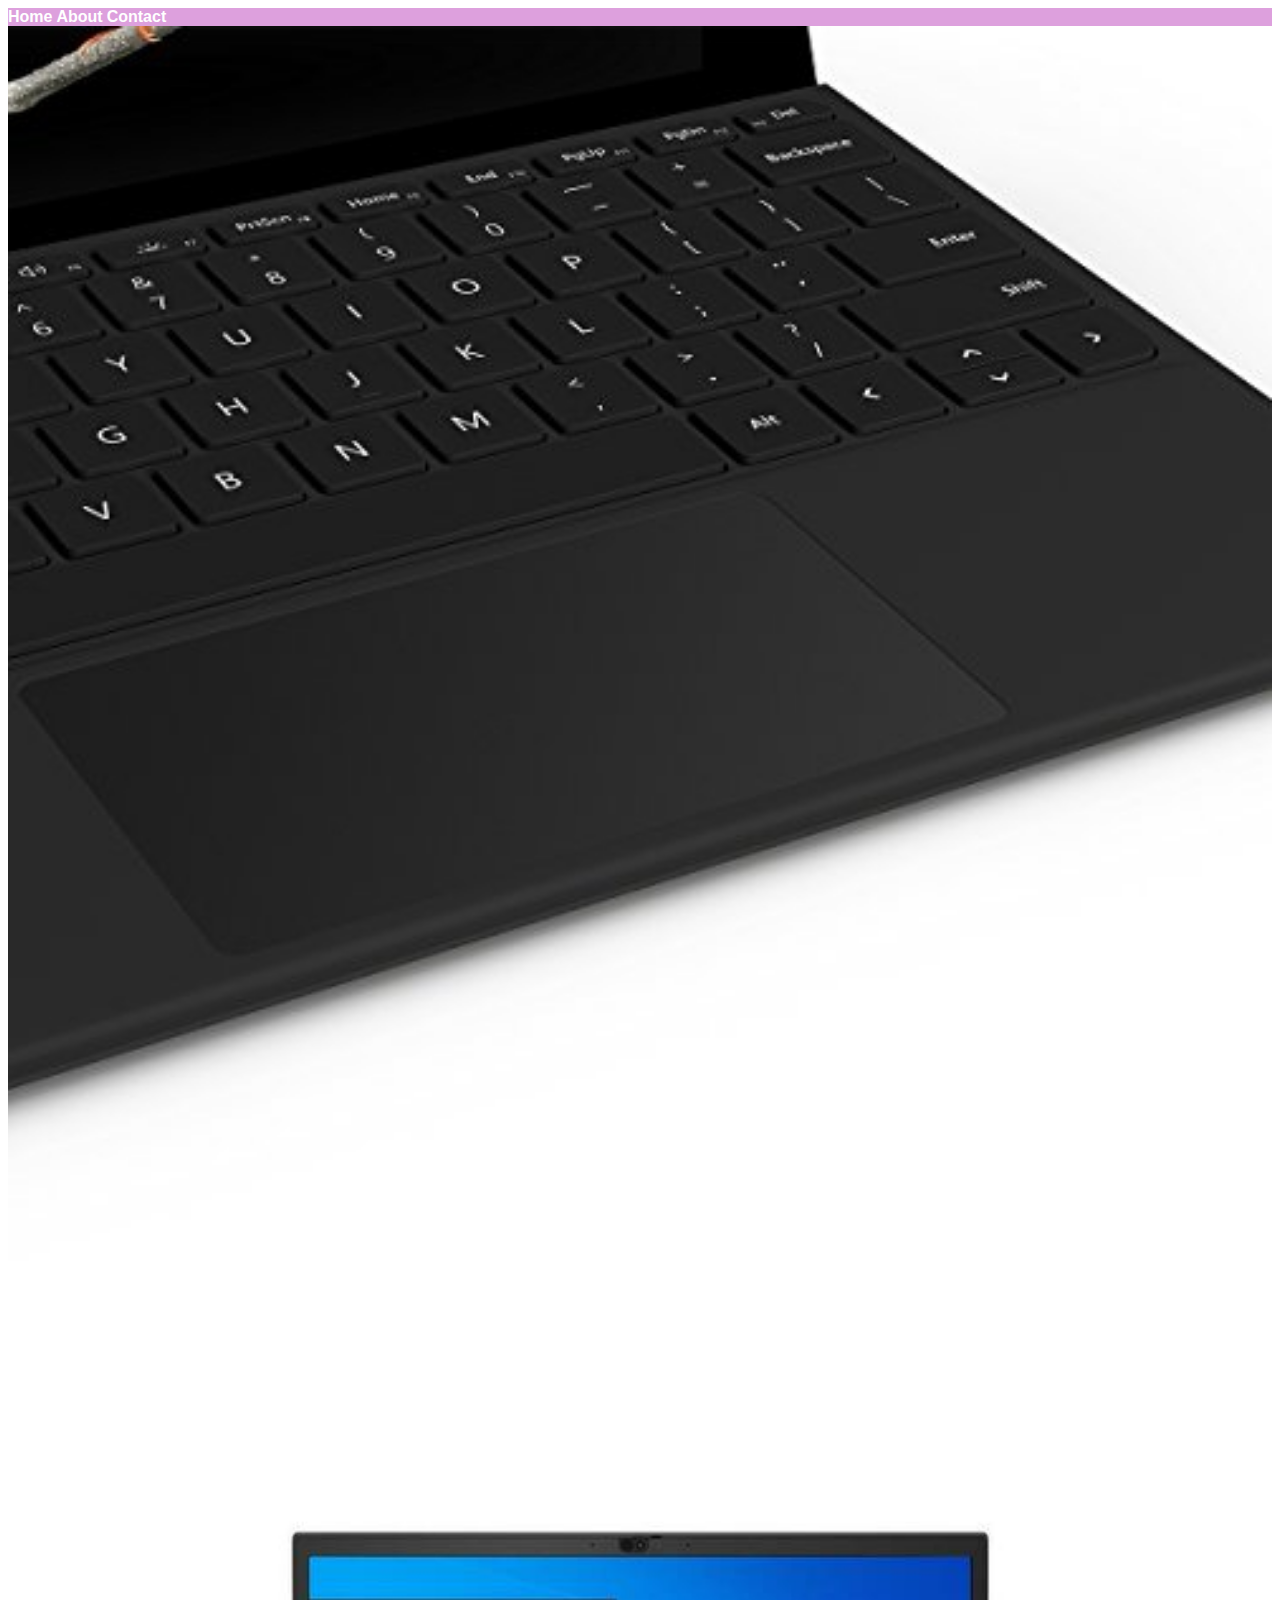
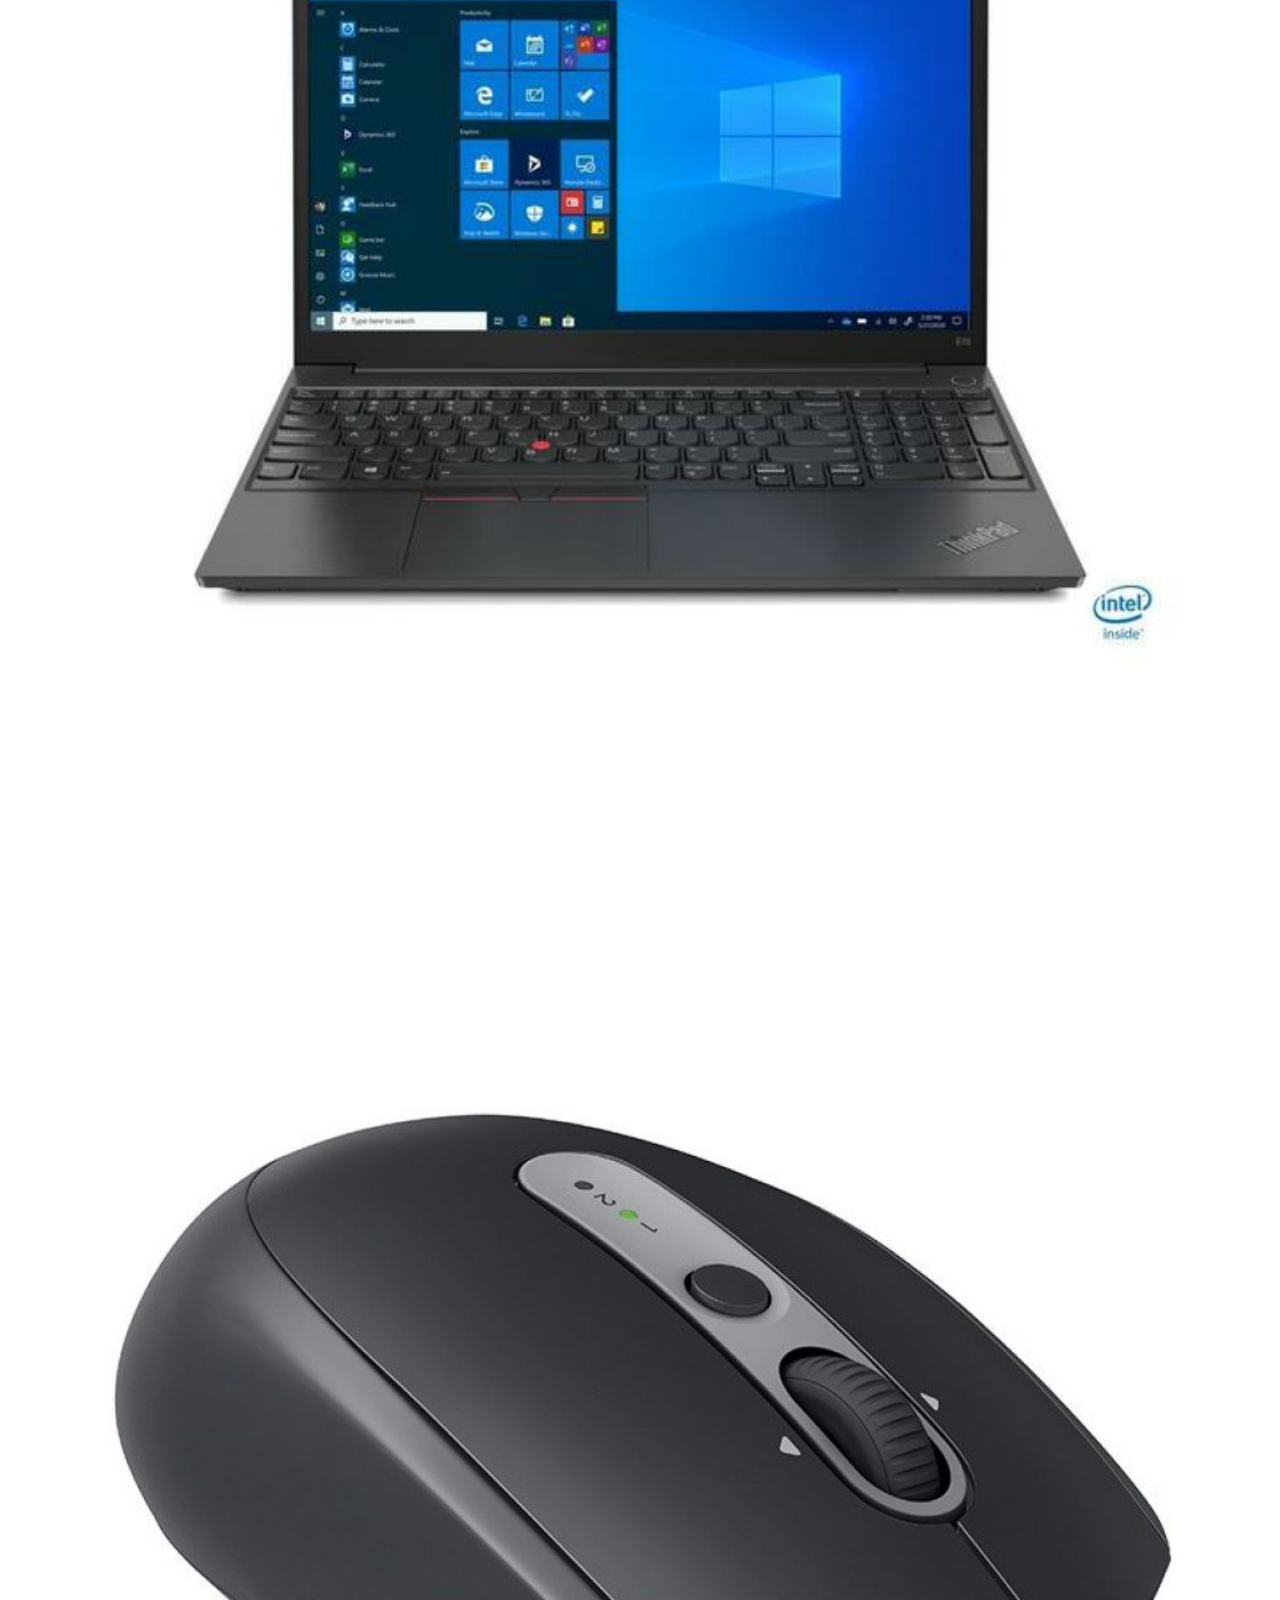
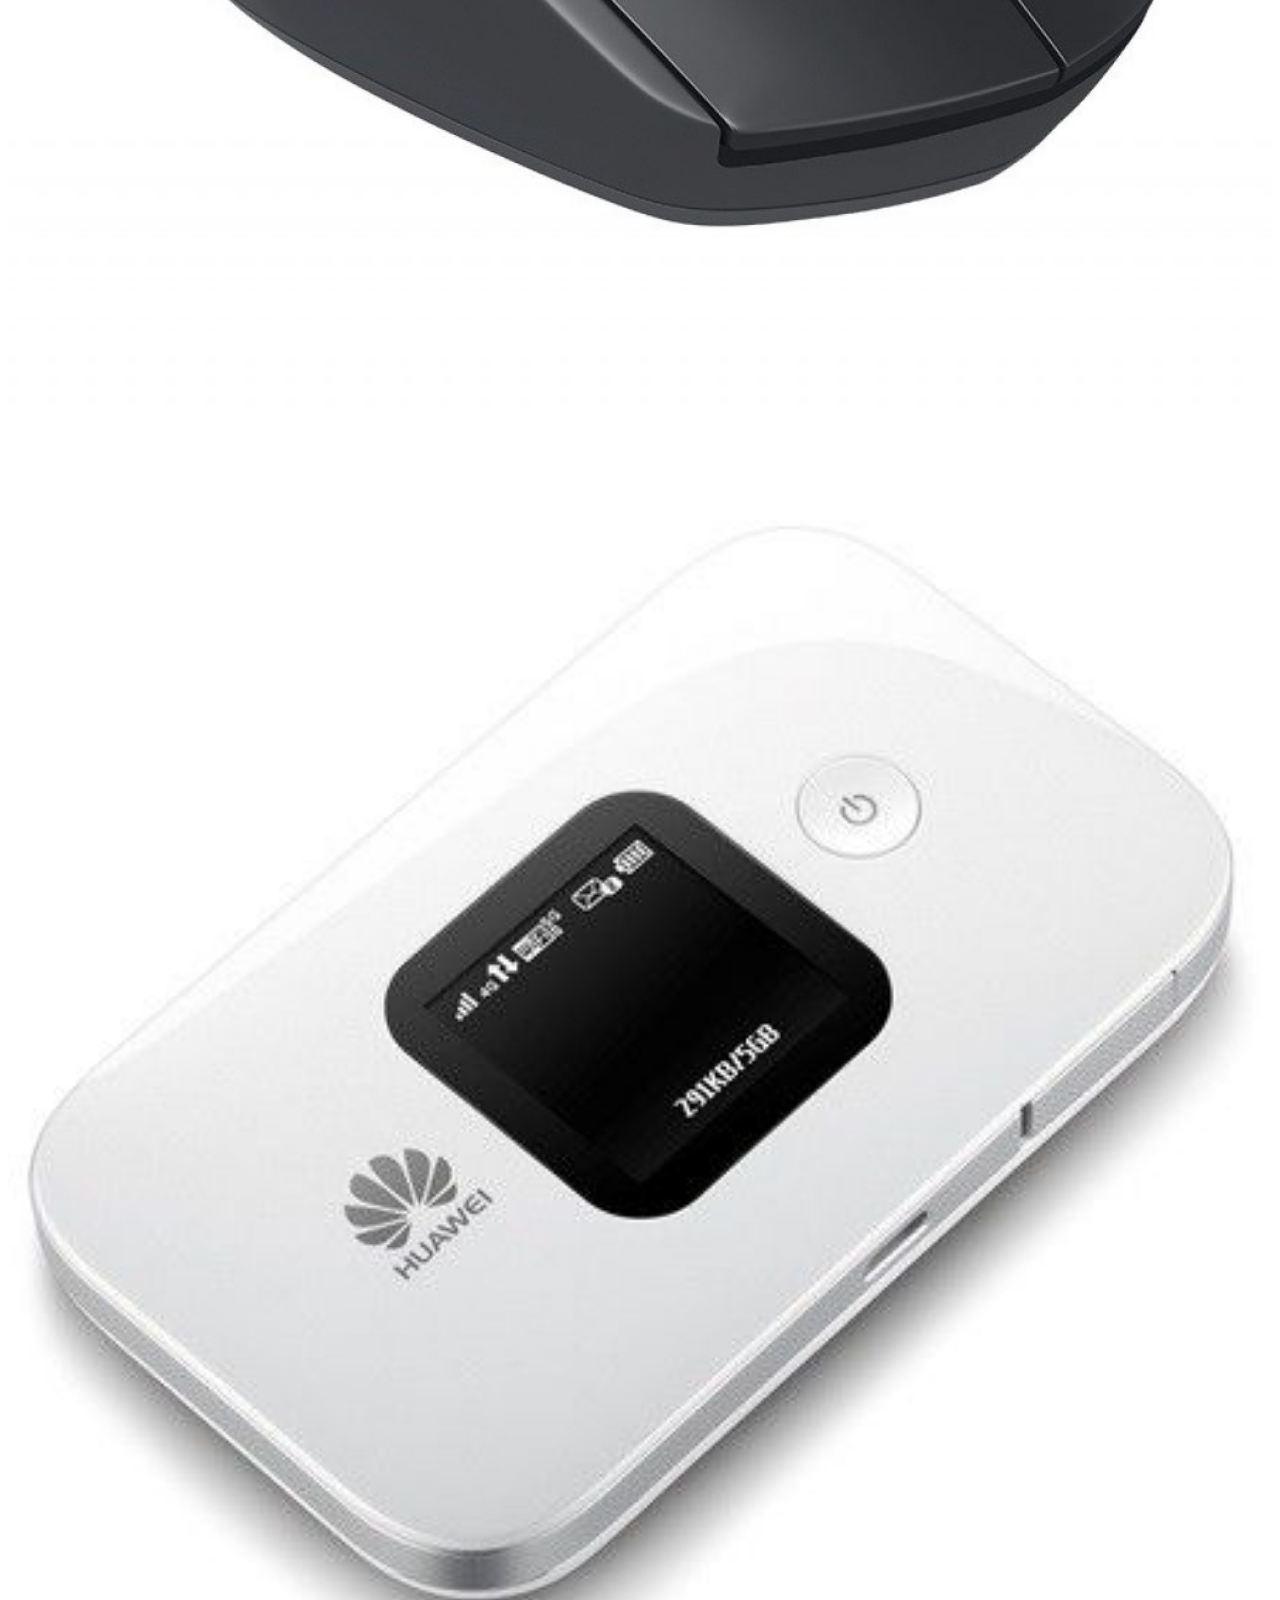
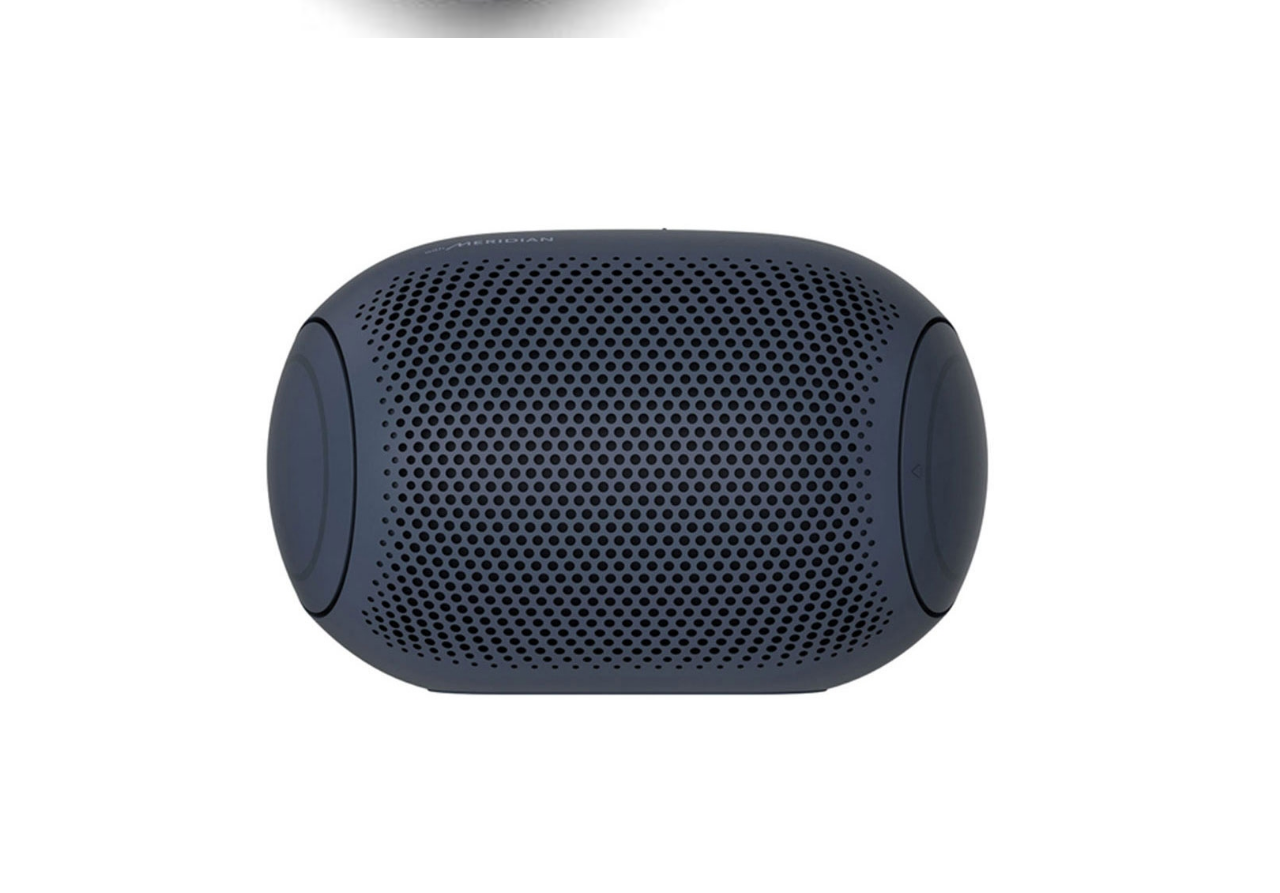
<file: index.html>
<!DOCTYPE html>
<html>
<head>
    <link rel="stylesheet" href="style.css">
    
</head>
<body>
    <div id= "menu" >
    <a href="index.html">Home</a>
    <a href="about.html">About</a>
    <a href="contact.html">Contact</a>
    </div>
    <div class= "gallery">
        <a href= "keyboard-01.html"><img src="Images/laptop%20keyboard/keyboard-01.jpg"/></a>
        <a href= "laptop-01.html"><img src="Images/laptops/laptop-01.png"/></a>
        <a href= "mouse-01.html"><img src="Images/mouse/mouse-01.jpg"/></a>
        <a href= "router-01.html"><img src="Images/router/router-01.jpg"/></a>
        <a href= "speaker-01.html"><img src="Images/speakers/speaker-01.jpg"/></a>
    </div>       
</body>
</html>
</file>
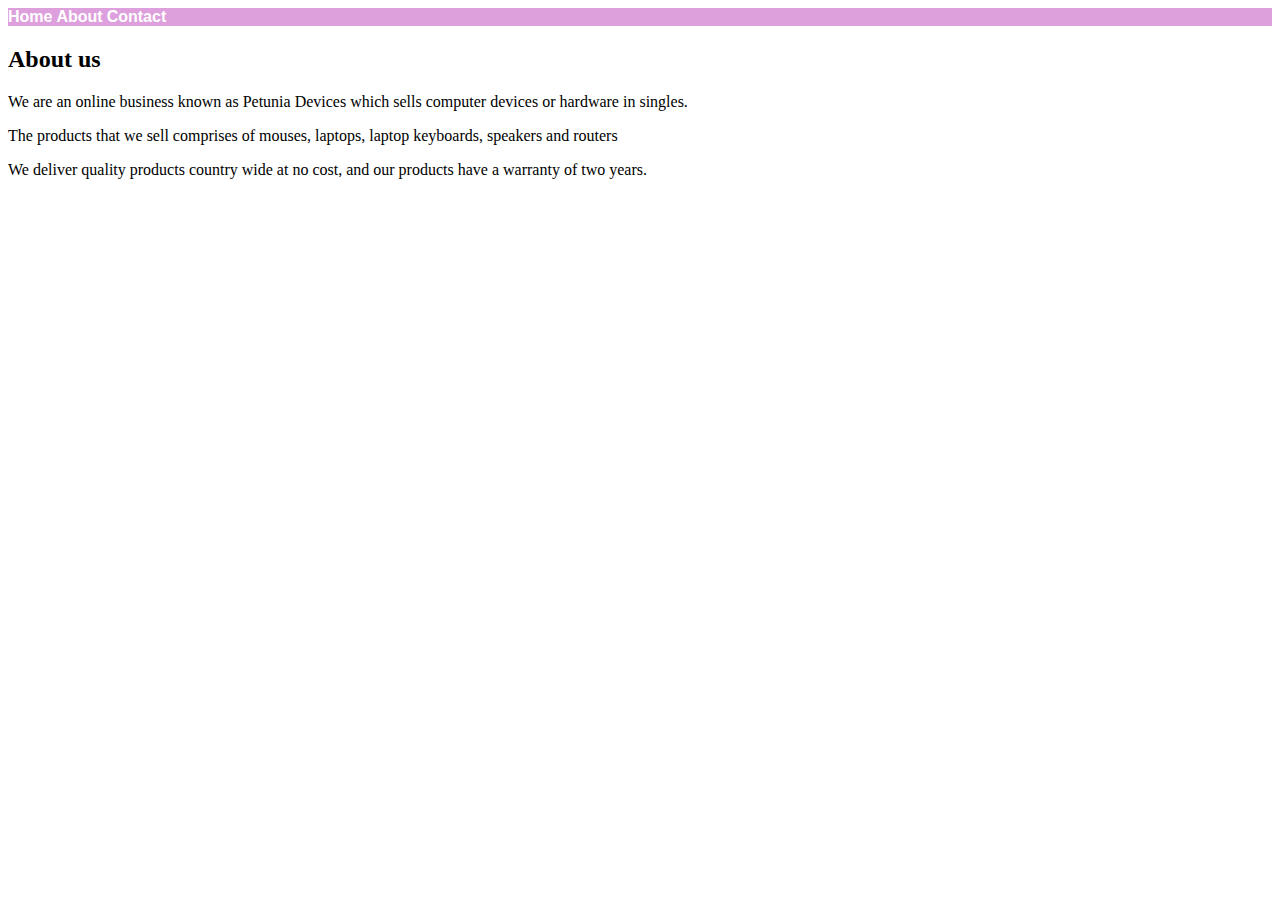
<file: about.html>
<!DOCTYPE html>
<html>
<head>
    <link rel="stylesheet" href="style.css">
    
</head>
<body>
   <div id= "menu" >
    <a href="index.html">Home</a>
    <a href="about.html">About</a>
    <a href="contact.html">Contact</a>
    </div>
   <h2>About us</h2> 
   <p>We are an online business known as Petunia Devices which sells computer devices or hardware in singles.</p>
   <p>The products that we sell comprises of mouses, laptops, laptop keyboards, speakers and routers</p>
   <p>We deliver quality products country wide at no cost, and our products have a warranty of two years.</p>
 </body>
</html>
</file>
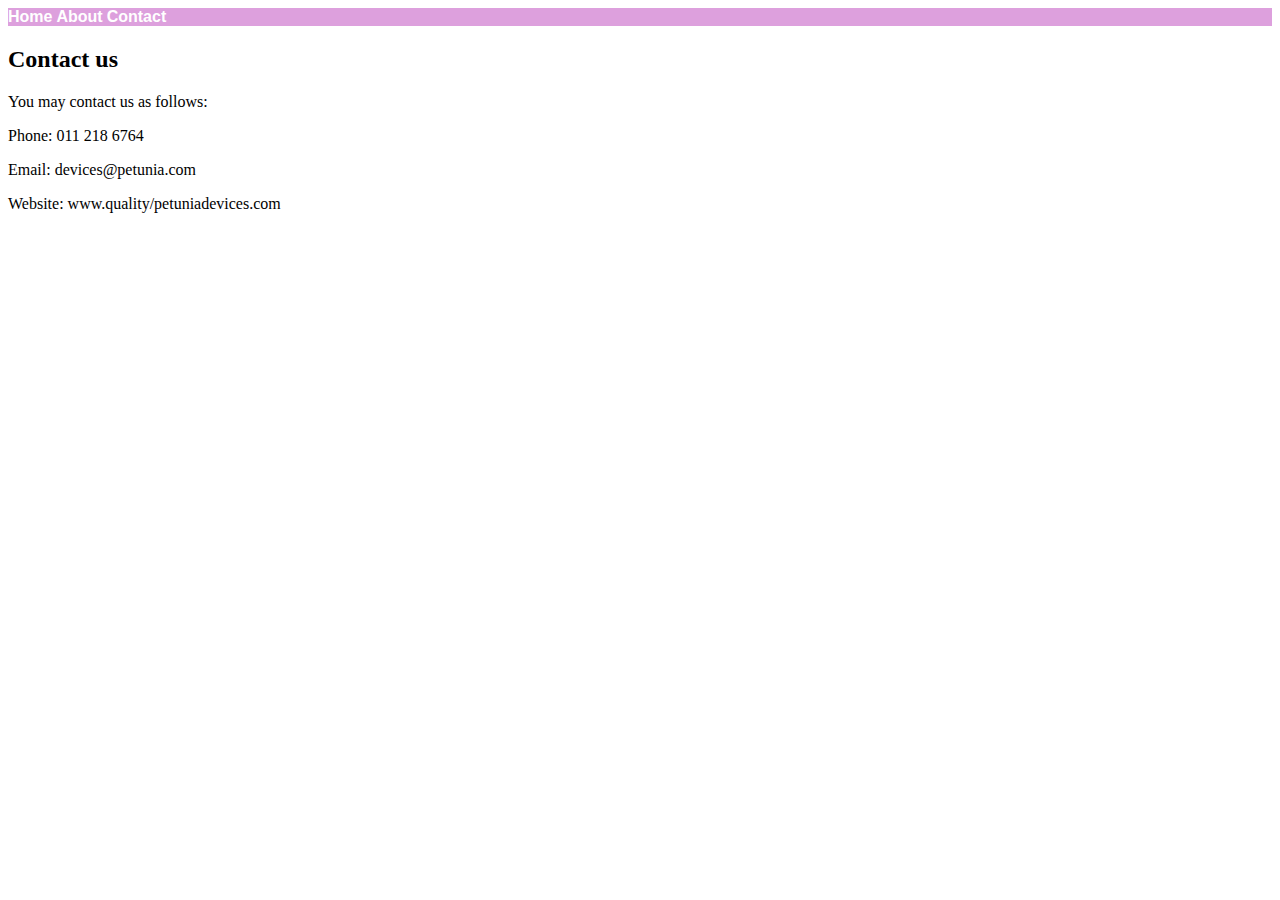
<file: contact.html>
<!DOCTYPE html>
<html>
<head>
    <link rel="stylesheet" href="style.css">
    
</head>
<body>
   <div id= "menu" >
    <a href="index.html">Home</a>
    <a href="about.html">About</a>
    <a href="contact.html">Contact</a>
    </div>
   <h2>Contact us</h2> 
   <p>You may contact us as follows:</p>
   <p>Phone: 011 218 6764</p>
   <p>Email: devices@petunia.com</p>
   <p>Website: www.quality/petuniadevices.com</p>
 </body>
</html>
</file>
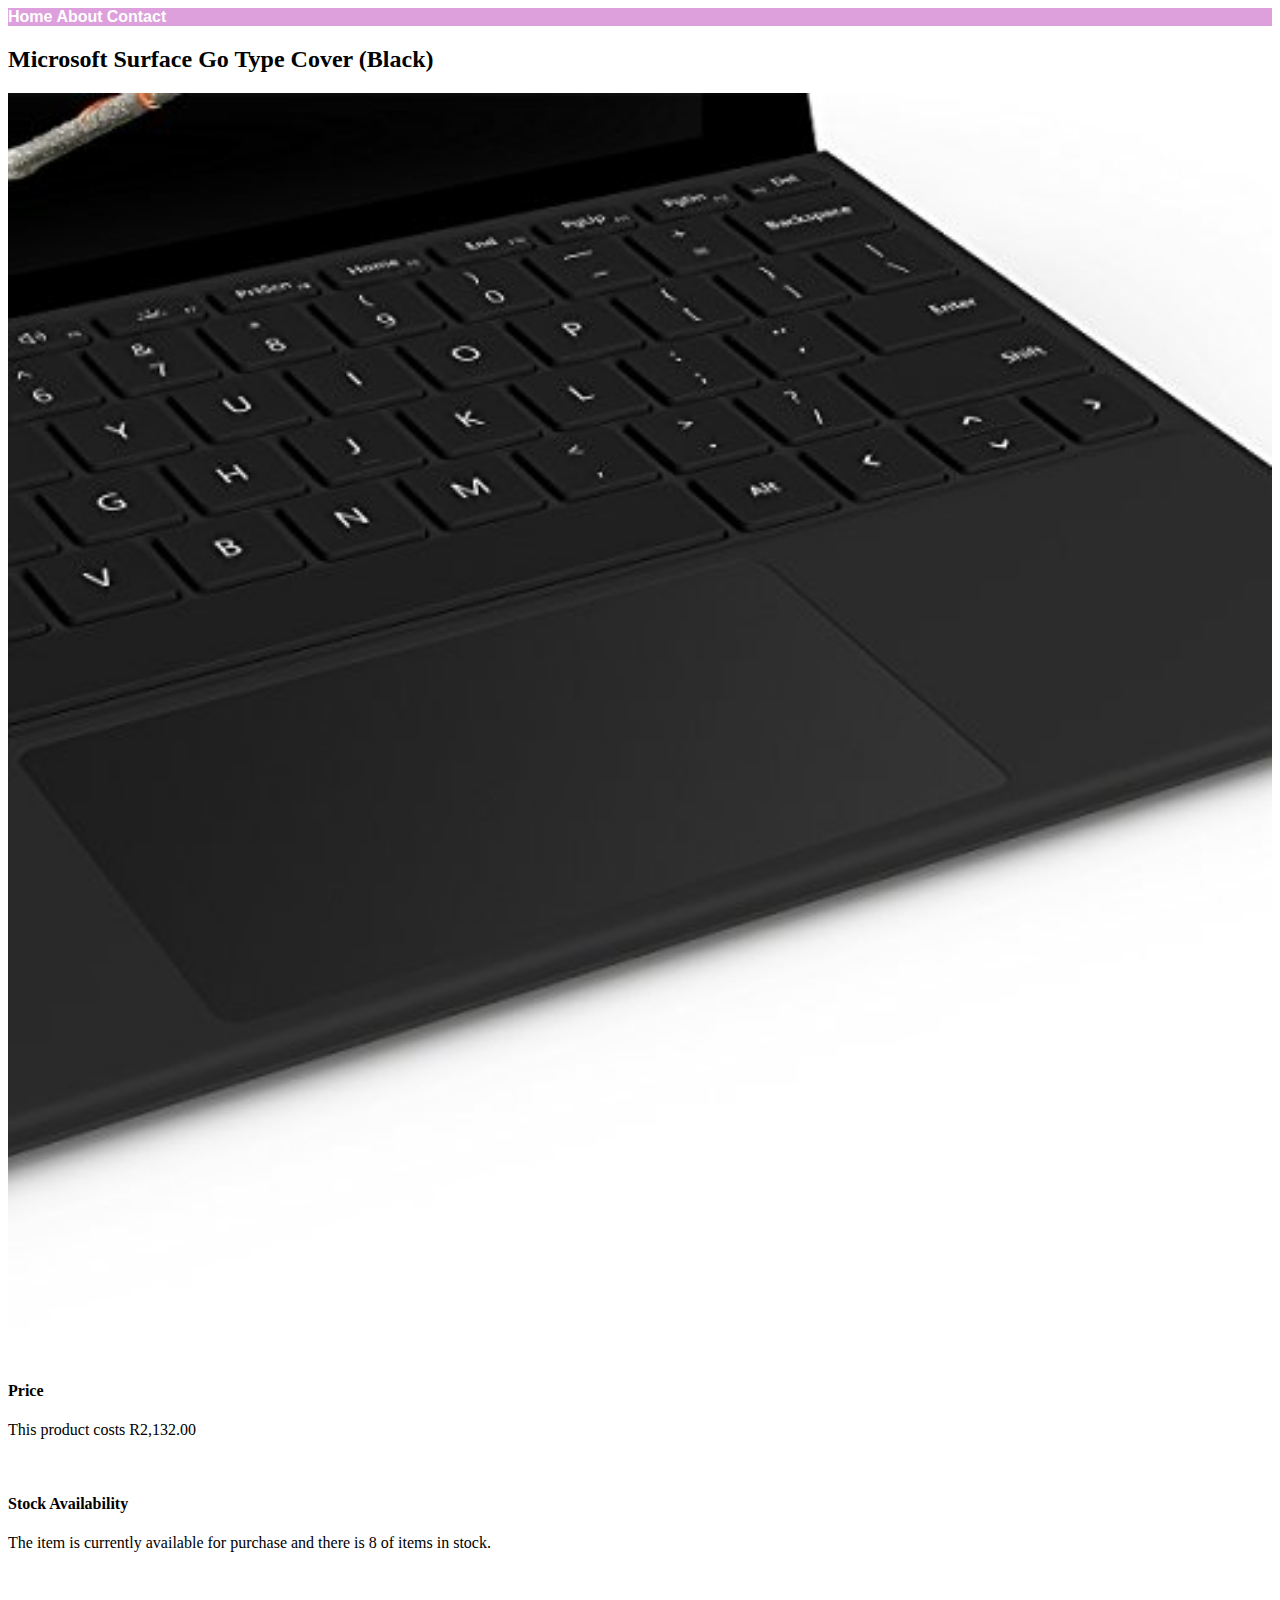
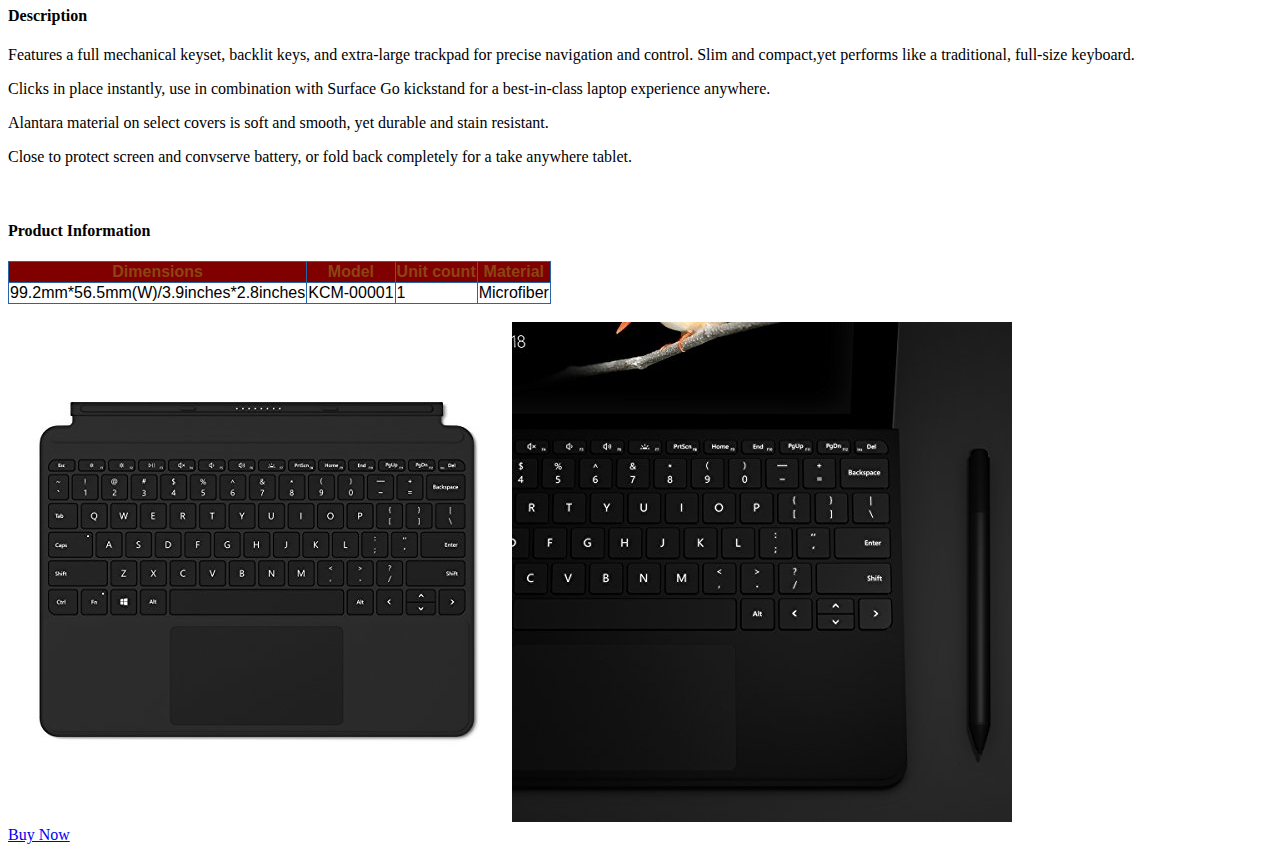
<file: keyboard-01.html>
<!DOCTYPE html>
<html>
<head>
    <link rel="stylesheet" href="style.css">
    
</head>
<body>
    <div id= "menu" >
        
        
    <a href="index.html">Home</a>
    <a href="about.html">About</a>
    <a href="contact.html">Contact</a>
    </div>
    <h2> Microsoft Surface Go Type Cover (Black) </h2>
    <div class= "gallery">
        <a href="keyboard-01.html"><img src="Images/laptop%20keyboard/keyboard-01.jpg"> </a>

    </div>   
    <h4>Price</h4>
    <p>This product costs R2,132.00</p>
    <br/>
    <h4>Stock Availability</h4>
    <p>The item is currently available for purchase and there is 8 of items in stock.</p>
    <br/>
    <h4>Description</h4>
    <p>Features a full mechanical keyset, backlit keys, and extra-large trackpad for precise navigation and control. Slim and compact,yet performs like a traditional, full-size keyboard.</p>
    <p>Clicks in place instantly, use in combination with Surface Go kickstand for a best-in-class laptop experience anywhere.</p>
    <p>Alantara material on select covers is soft and smooth, yet durable and stain resistant.</p>
    <p>Close to protect screen and convserve battery, or fold back completely for a take anywhere tablet.</p>
    <br/>
    <h4>Product Information</h4>
    <table border="1">
    <tr>
      <th>Dimensions</th>
      <th>Model</th>  
      <th>Unit count</th>
      <th>Material</th>
    </tr>
    <tr>
      <td>99.2mm*56.5mm(W)/3.9inches*2.8inches</td>
      <td>KCM-00001</td>
      <td>1</td>
      <td>Microfiber</td>      
    </tr>
    </table>
    <br/>
    <div id="bottom page">
    <a href="keyboard-01.html"><img src="Images/laptop%20keyboard/keyboard-03.jpg"></a>
    <a href="keyboard-01.html"><img src="Images/laptop%20keyboard/keyboard-02.jpg"></a>
    <br/>
    <a href="keyboard-01.html">Buy Now</a>
    </div>
</body>
</html>
</file>
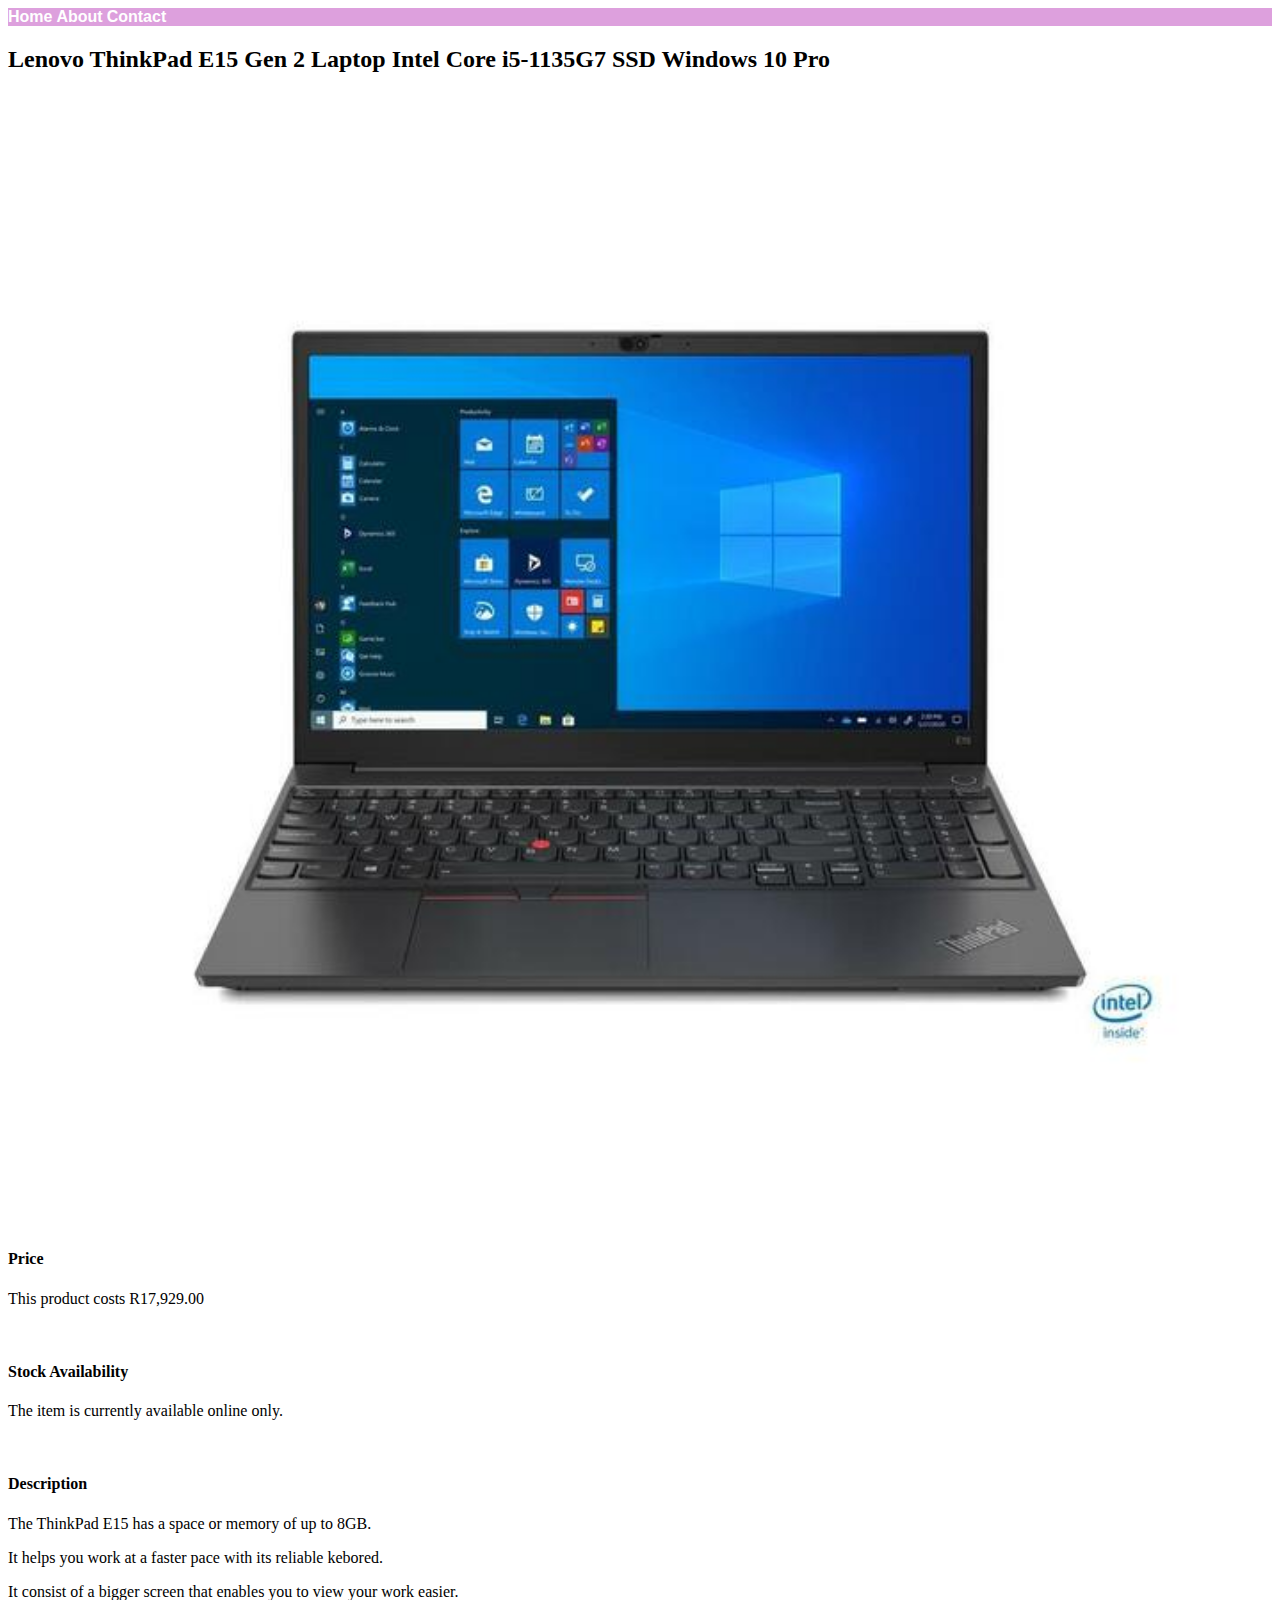
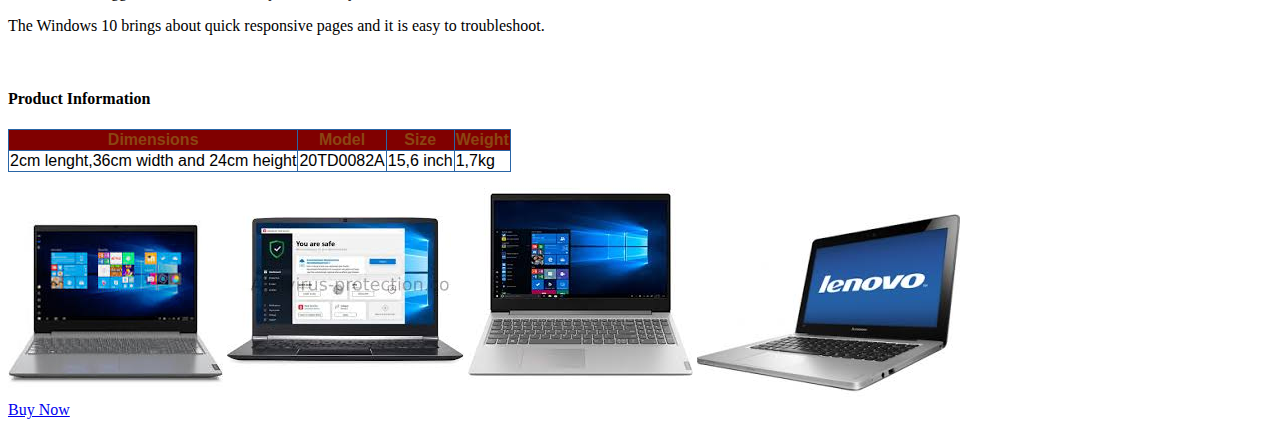
<file: laptop-01.html>
<!DOCTYPE html>
<html>
<head>
    <link rel="stylesheet" href="style.css">
    
</head>
<body>
    <div id= "menu" >
    <a href="index.html">Home</a>
    <a href="about.html">About</a>
    <a href="contact.html">Contact</a>
    </div>
    <h2> Lenovo ThinkPad E15 Gen 2 Laptop Intel Core i5-1135G7 SSD Windows 10 Pro</h2>
    <div class= "gallery">
        <a href="laptop-01.html"><img src="Images/laptops/laptop-01.png"> </a>
        
    </div>   
    <h4>Price</h4>
    <p>This product costs R17,929.00</p>
    <br/>
    <h4>Stock Availability</h4>
    <p>The item is currently available online only.</p>
    <br/>
    <h4>Description</h4>
    <p> The ThinkPad E15 has a space or memory of up to 8GB.</p>
    <p> It helps you work at a faster pace with its reliable kebored.</p>
    <p> It consist of a bigger screen that enables you to view your work easier.</p>
    <p> The Windows 10 brings about quick responsive pages and it is easy to troubleshoot.</p>
    <br/>
    <h4>Product Information</h4>
    <table border="1">
    <tr>
      <th>Dimensions</th>
      <th>Model</th>  
      <th>Size</th>
      <th>Weight</th>
    </tr>
    <tr>
      <td>2cm lenght,36cm width and 24cm height</td>
      <td>20TD0082A</td>
      <td>15,6 inch</td>
      <td>1,7kg</td>      
    </tr>
    </table>
    <div id="bottom page">
    <a href="laptop-01.html"><img src="Images/laptops/laptop-02.png"></a>
    <a href="laptop-01.html"><img src="Images/laptops/laptop-03.png"></a>
    <a href="laptop-01.html"><img src="Images/laptops/laptop-04.png"></a>
    <a href="laptop-01.html"><img src="Images/laptops/laptop-05.png"></a>
    <br/>
    <a href="keyboard-01.html">Buy Now</a>
    </div>
</body>
</html>
</file>
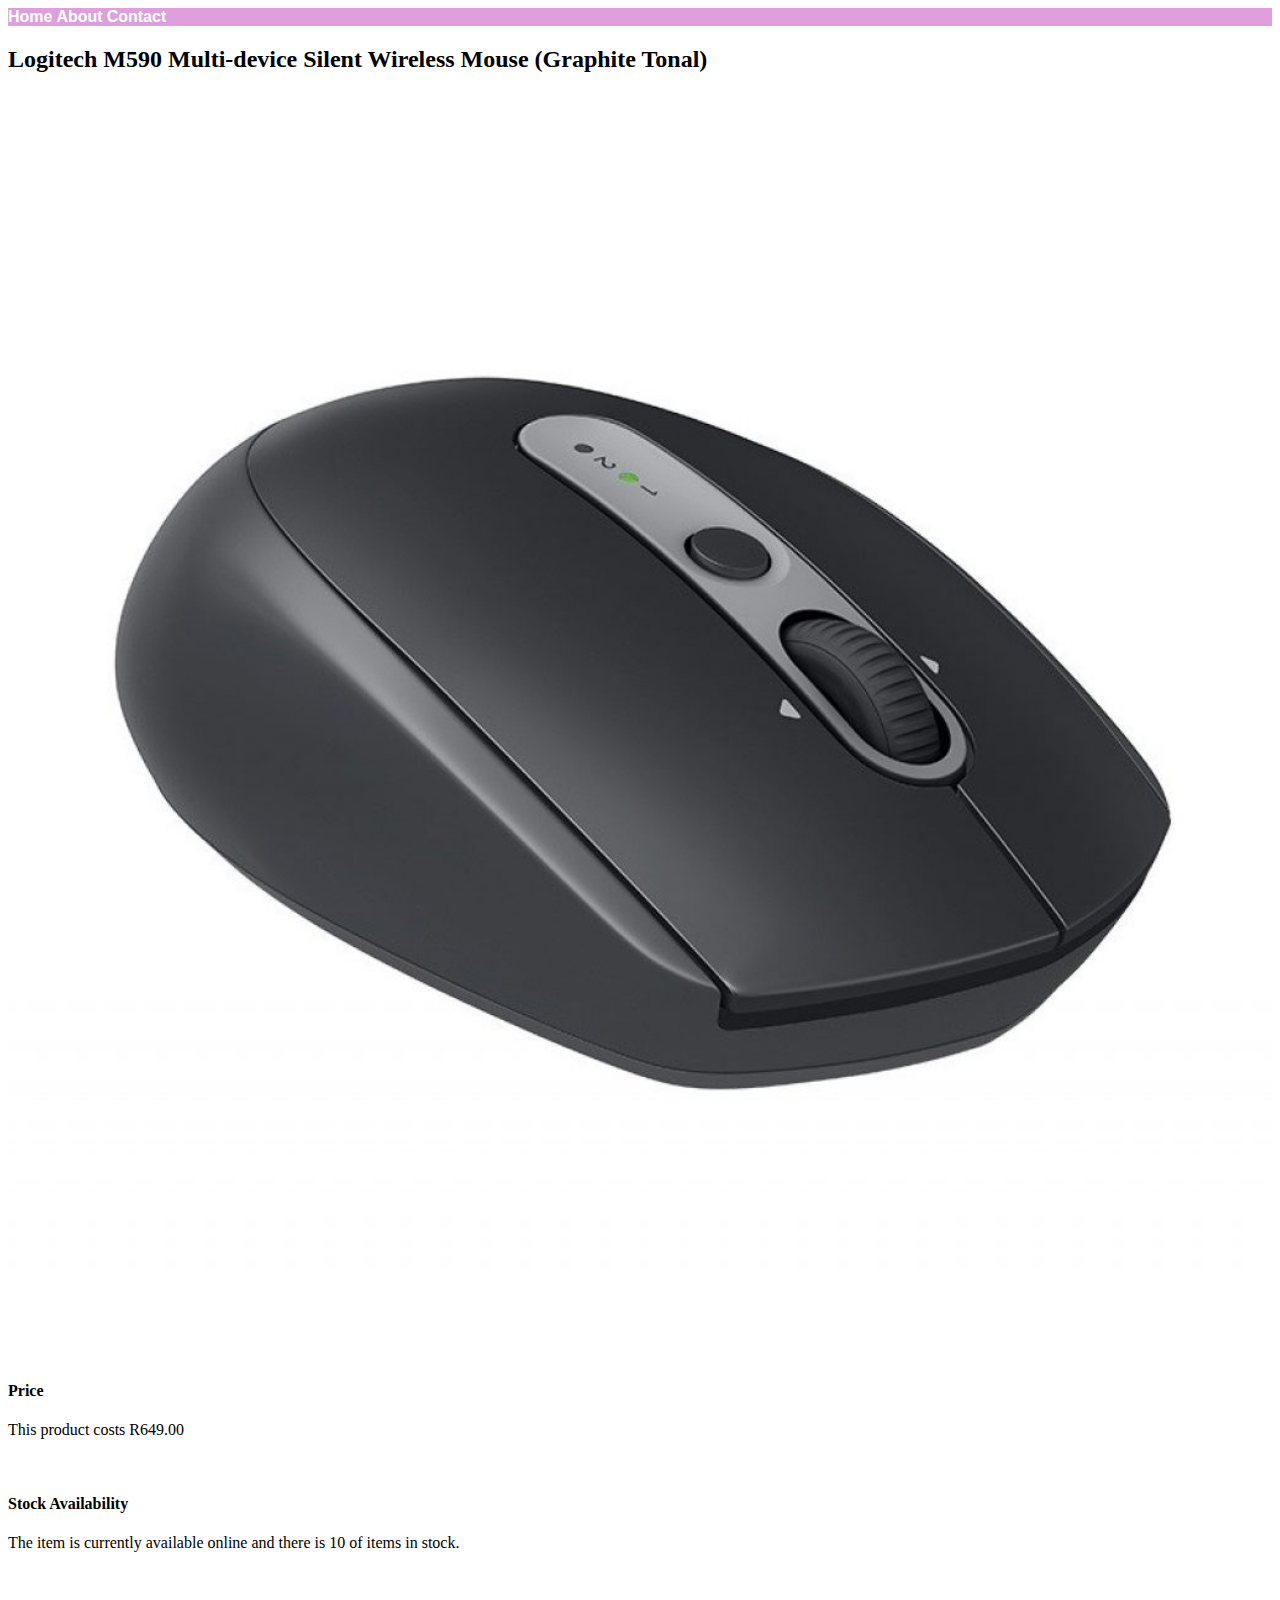
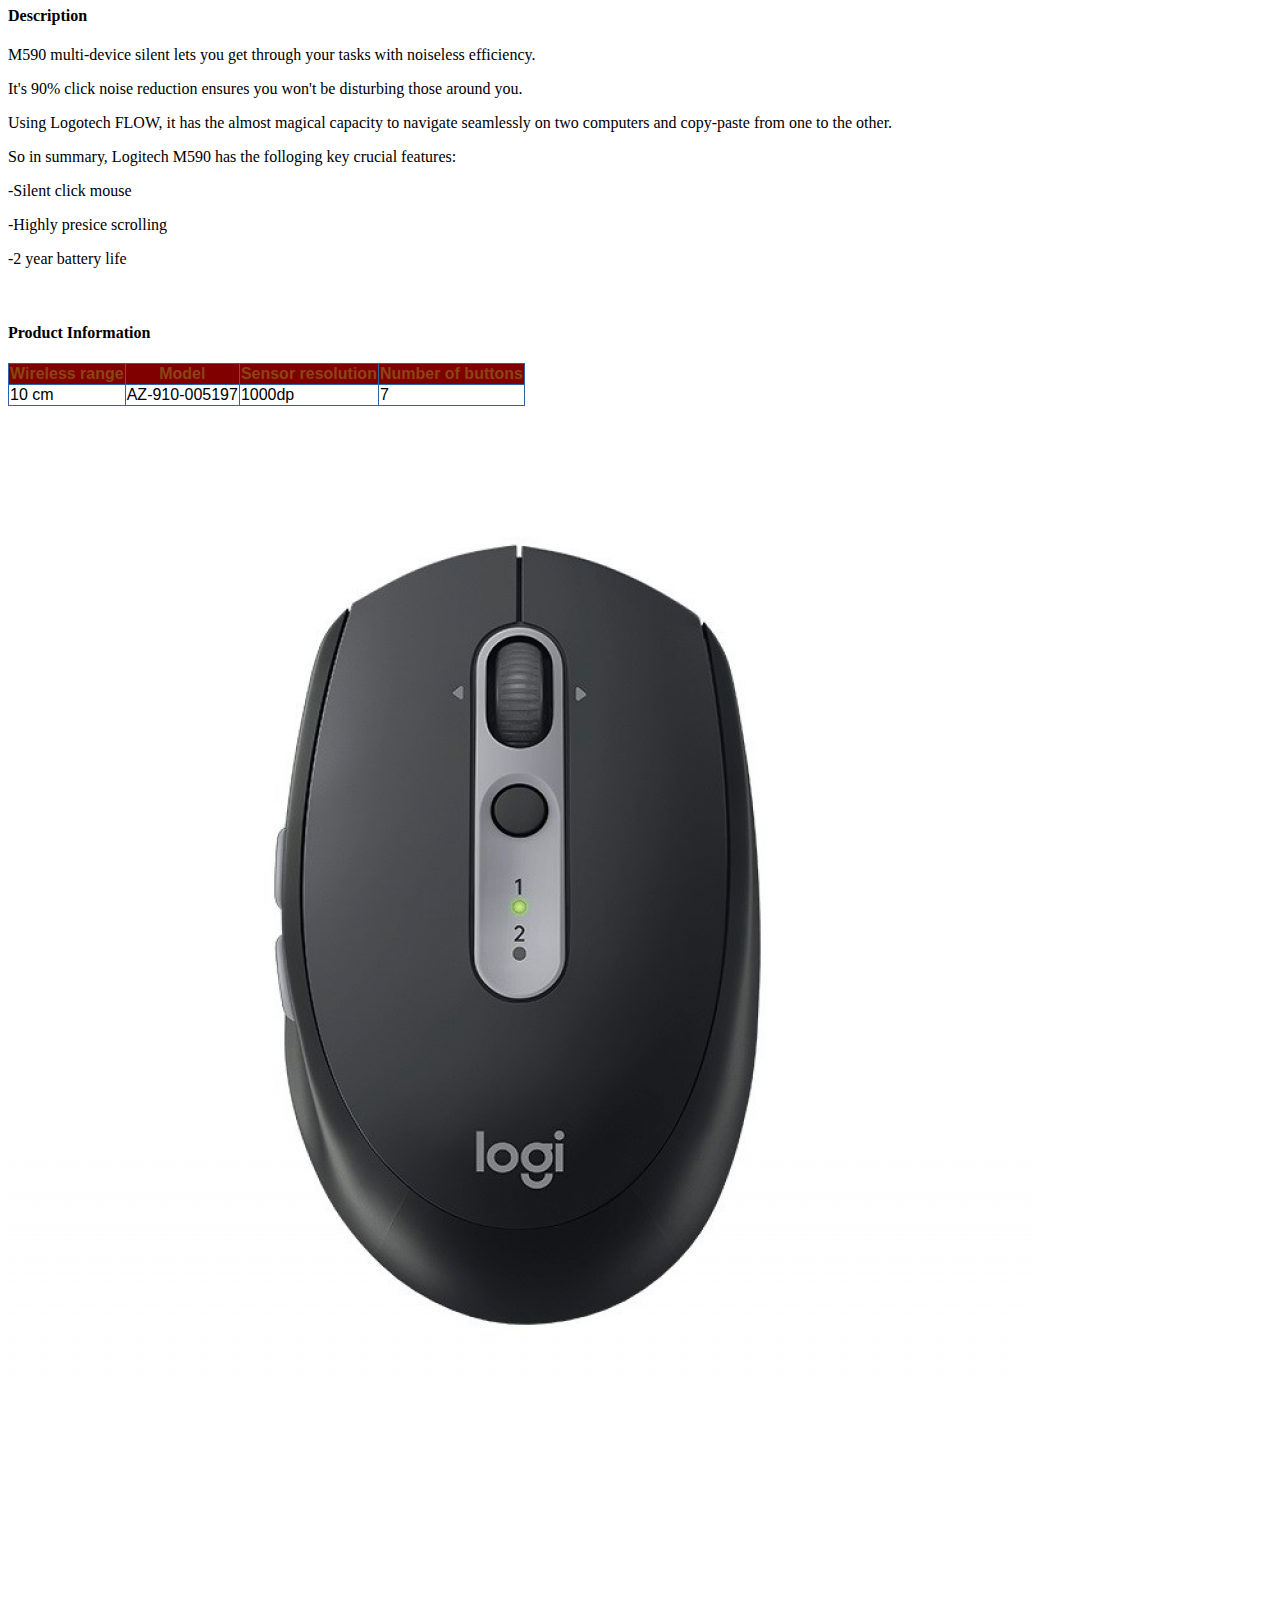
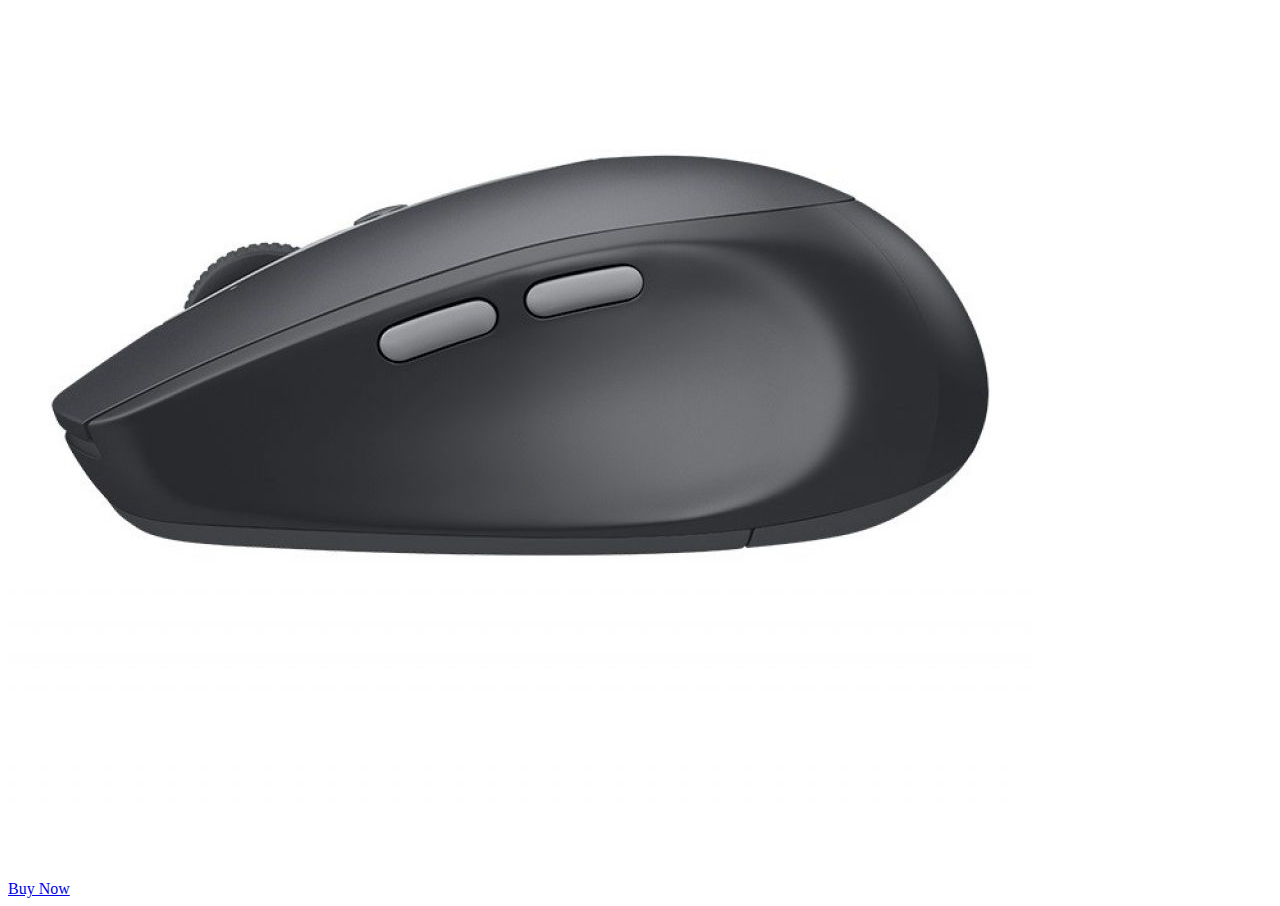
<file: mouse-01.html>
<!DOCTYPE html>
<html>
<head>
    <link rel="stylesheet" href="style.css">
    
</head>
<body>
    <div id= "menu" >
    <a href="index.html">Home</a>
    <a href="about.html">About</a>
    <a href="contact.html">Contact</a>
    </div>
    <h2> Logitech M590 Multi-device Silent Wireless Mouse (Graphite Tonal) </h2>
    <div class= "gallery">
        <a href="mouse-01.html"><img src="Images/mouse/mouse-01.jpg"> </a>

    </div>   
    <h4>Price</h4>
    <p>This product costs R649.00</p>
    <br/>
    <h4>Stock Availability</h4>
    <p>The item is currently available online and there is 10 of items in stock.</p>
    <br/>
    <h4>Description</h4>
    <p>M590 multi-device silent lets you get through your tasks with noiseless efficiency.</p> 
    <p>It's 90% click noise reduction ensures you won't be disturbing those around you.</p>
    <p>Using Logotech FLOW, it has the almost magical capacity to navigate seamlessly on two computers and copy-paste from one to the other.</p> 
    <p>So in summary, Logitech M590 has the folloging key crucial features:</p>
    <p>-Silent click mouse</p>
    <p>-Highly presice scrolling</p>
    <p>-2 year battery life</p>
    <br/>
    <h4>Product Information</h4>
    <table border="1">
    <tr>
      <th>Wireless range</th>
      <th>Model</th>  
      <th>Sensor resolution</th>
      <th>Number of buttons</th>
    </tr>
    <tr>
      <td>10 cm</td>
      <td>AZ-910-005197</td>
      <td>1000dp</td>
      <td>7</td>      
    </tr>
    </table>
    <br/>
    <div id="bottom page">
    <a href="mouse-01.html"><img src="Images/mouse/mouse-02.jpg"></a>
    <a href="mouse-01.html"><img src="Images/mouse/mouse-03.jpg"></a>
    <br/>
    <a href="keyboard-01.html">Buy Now</a>
    </div>
</body>
</html>
</file>
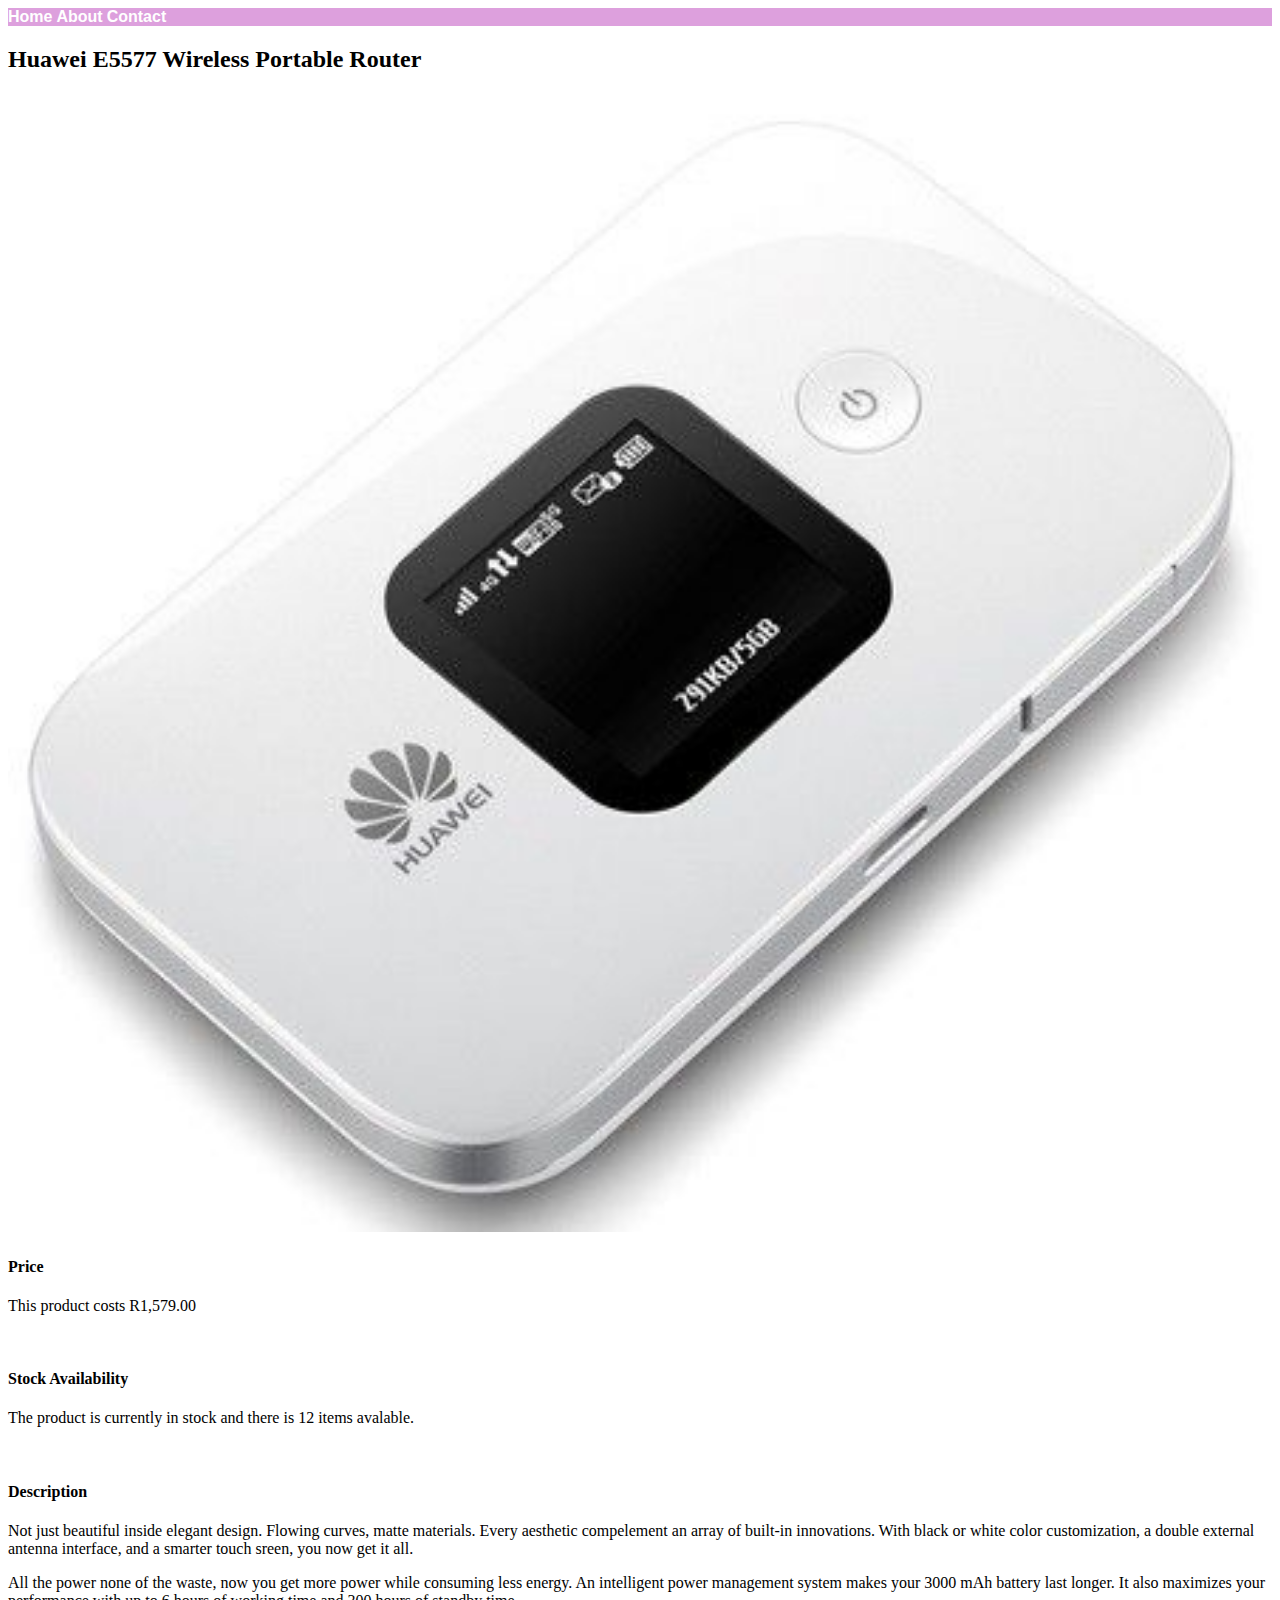
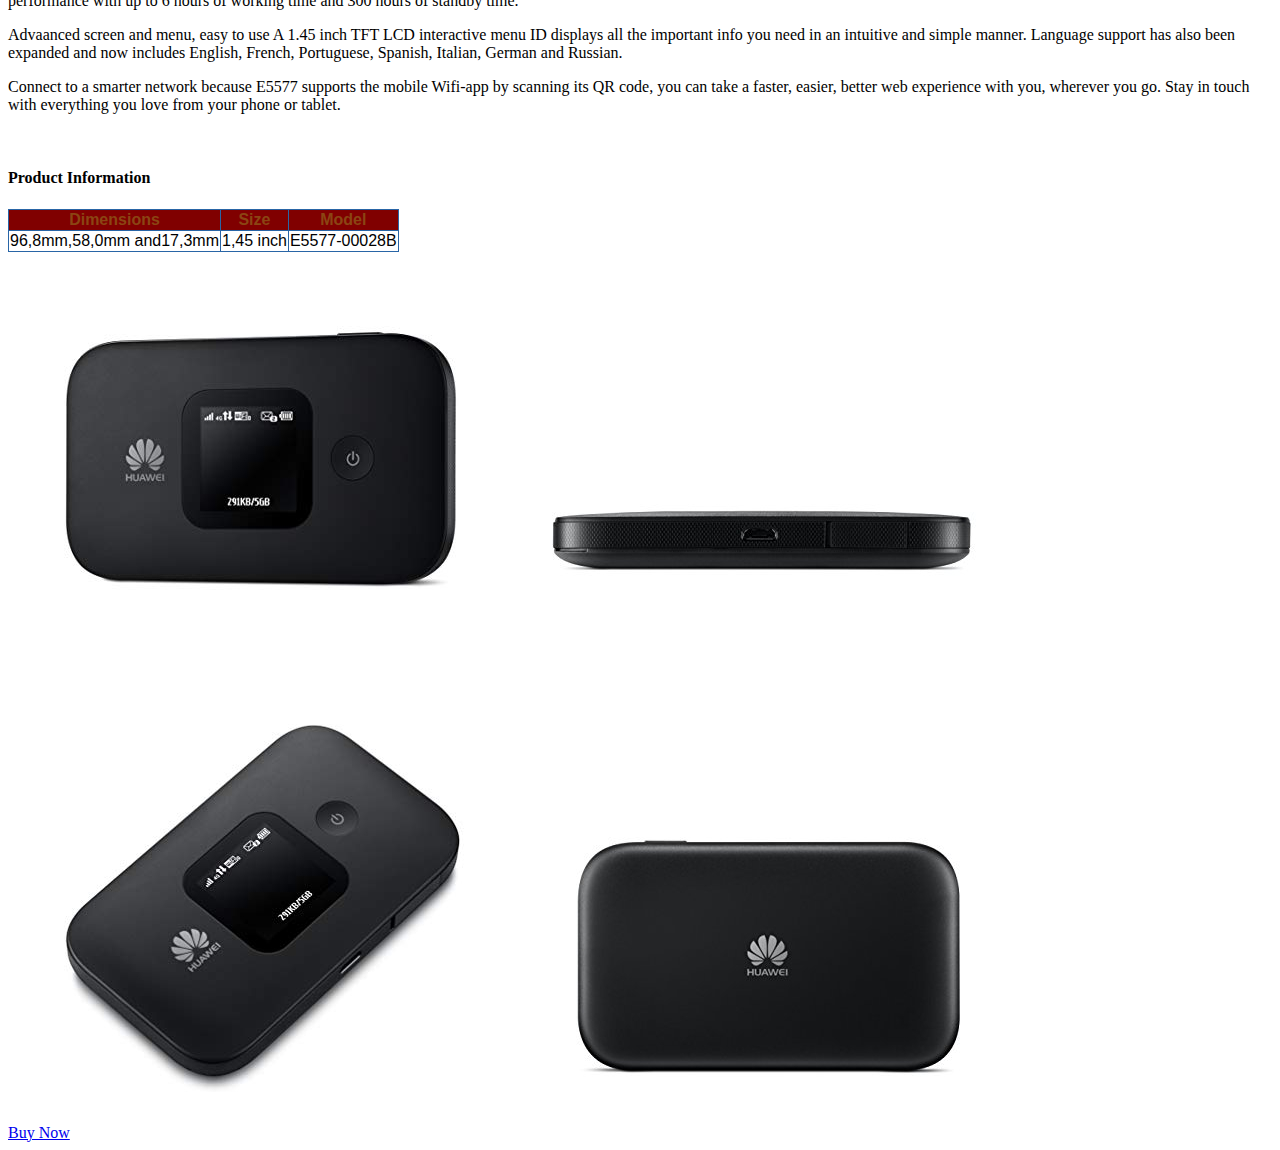
<file: router-01.html>
<!DOCTYPE html>
<html>
<head>
    <link rel="stylesheet" href="style.css">
    
</head>
<body>
    <div id= "menu" >
    <a href="index.html">Home</a>
    <a href="about.html">About</a>
    <a href="contact.html">Contact</a>
    </div>
    <h2> Huawei E5577 Wireless Portable Router</h2>
    <div class= "gallery">
        <a href="router-01.html"><img src="Images/router/router-01.jpg"> </a>

    </div>   
    <h4>Price</h4>
    <p>This product costs R1,579.00</p>
    <br/>
    <h4>Stock Availability</h4>
    <p>The product is currently in stock and there is 12 items avalable.</p>
    <br/>
    <h4>Description</h4>
    <p>Not just beautiful inside elegant design. Flowing curves, matte materials. Every aesthetic compelement an array of built-in innovations. With black or white color customization, a double external antenna interface, and a smarter touch sreen, you now get it all.</p>
    <p>All the power none of the waste, now you get more power while consuming less energy. An intelligent power management system makes your 3000 mAh battery last longer. It also maximizes your performance with up to 6 hours of working time and 300 hours of standby time.</p>
    <p>Advaanced screen and menu, easy to use A 1.45 inch TFT LCD interactive menu ID displays all the important info you need in an intuitive and simple manner. Language support has also been expanded and now includes English, French, Portuguese, Spanish, Italian, German and Russian.</p>
    <p>Connect to a smarter network because E5577 supports the mobile Wifi-app by scanning its QR code, you can take a faster, easier, better web experience with you, wherever you go. Stay in touch with everything you love from your phone or tablet.</p>
    <br/>
    <h4>Product Information</h4>
    <table border="1">
    <tr>
      <th>Dimensions</th>
      <th>Size</th>  
      <th>Model</th>
    </tr>
    <tr>
      <td>96,8mm,58,0mm and17,3mm</td>
      <td>1,45 inch</td>
      <td>E5577-00028B</td>      
    </tr>
    </table>
    <br/>
    <div id="bottom page">
    <a href="router-01.html"><img src="Images/router/router-02.jpg"></a>
    <a href="router-01.html"><img src="Images/router/router-03.jpg"></a>
    <a href="router-01.html"><img src="Images/router/router-04.jpg"></a>
    <a href="router-01.html"><img src="Images/router/router-05.jpg"></a>
    <br/>
    <a href="keyboard-01.html">Buy Now</a>
    </div>
</body>
</html>
</file>
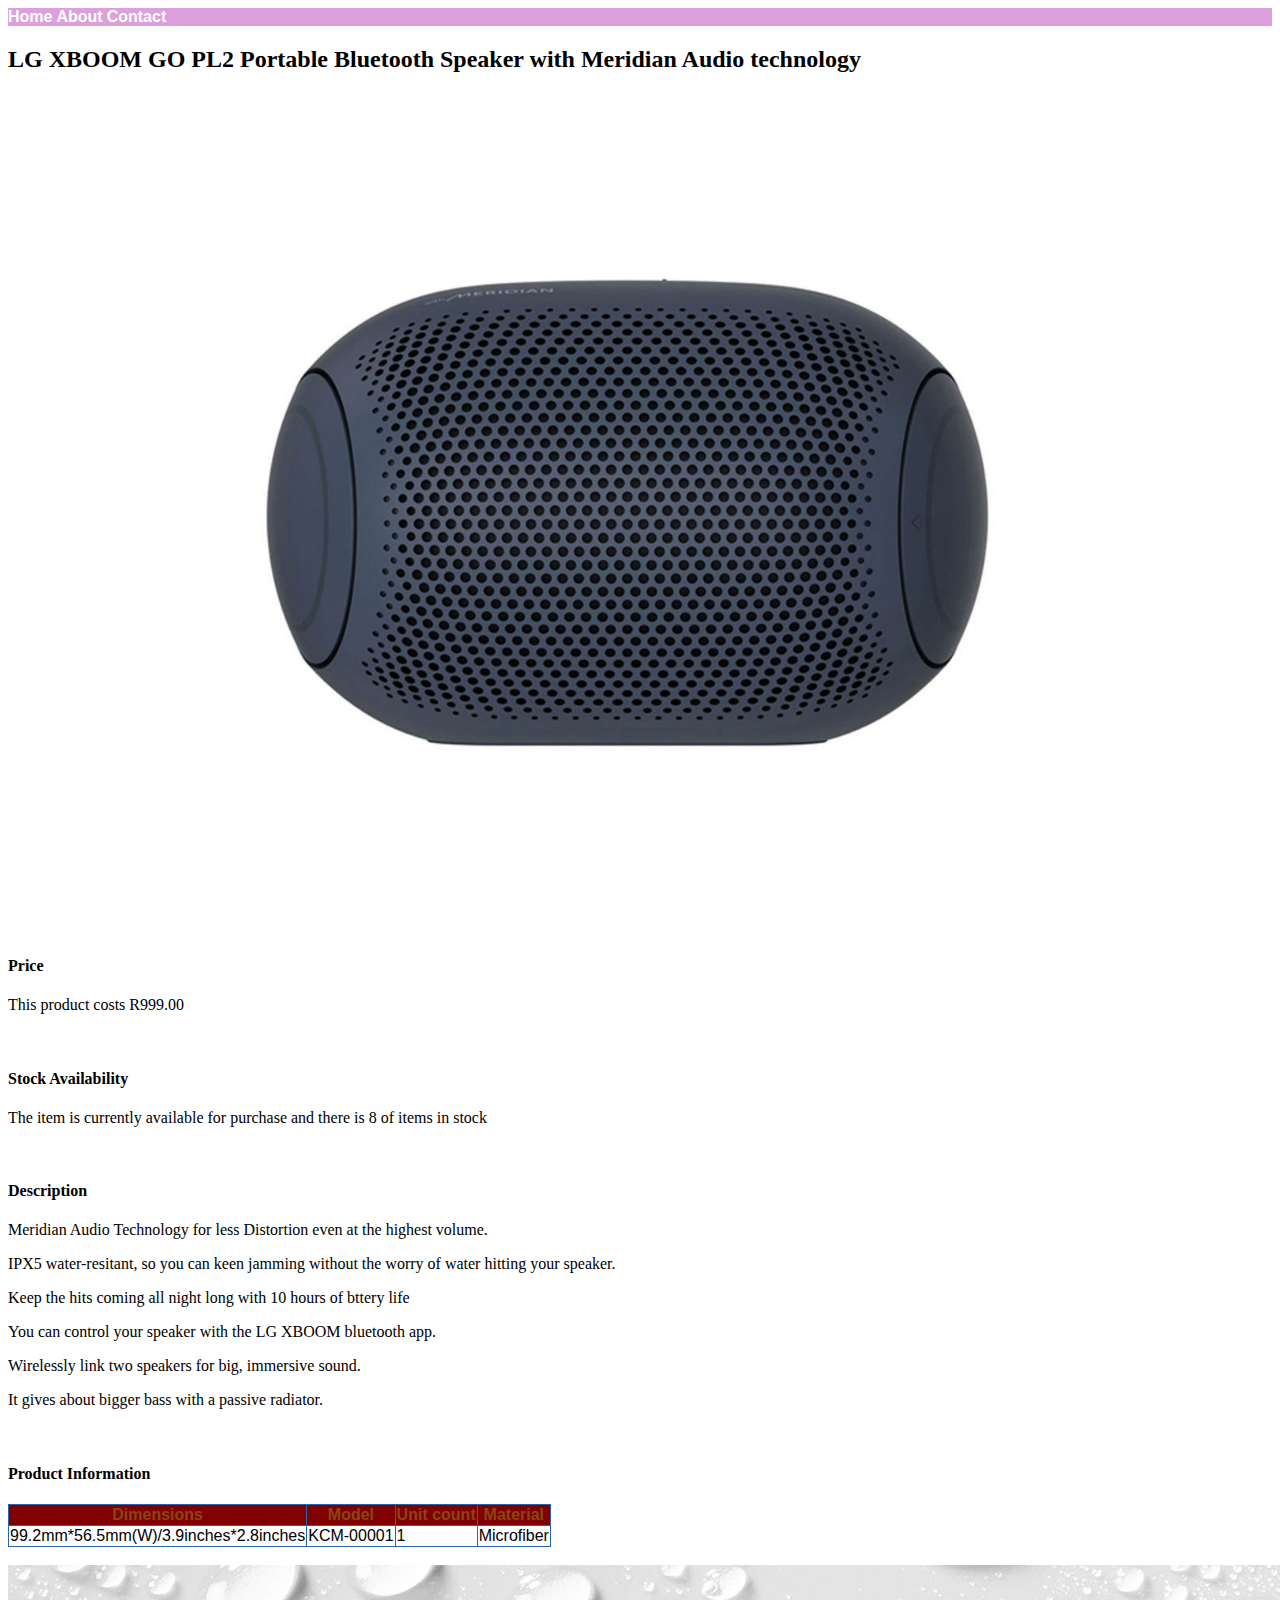
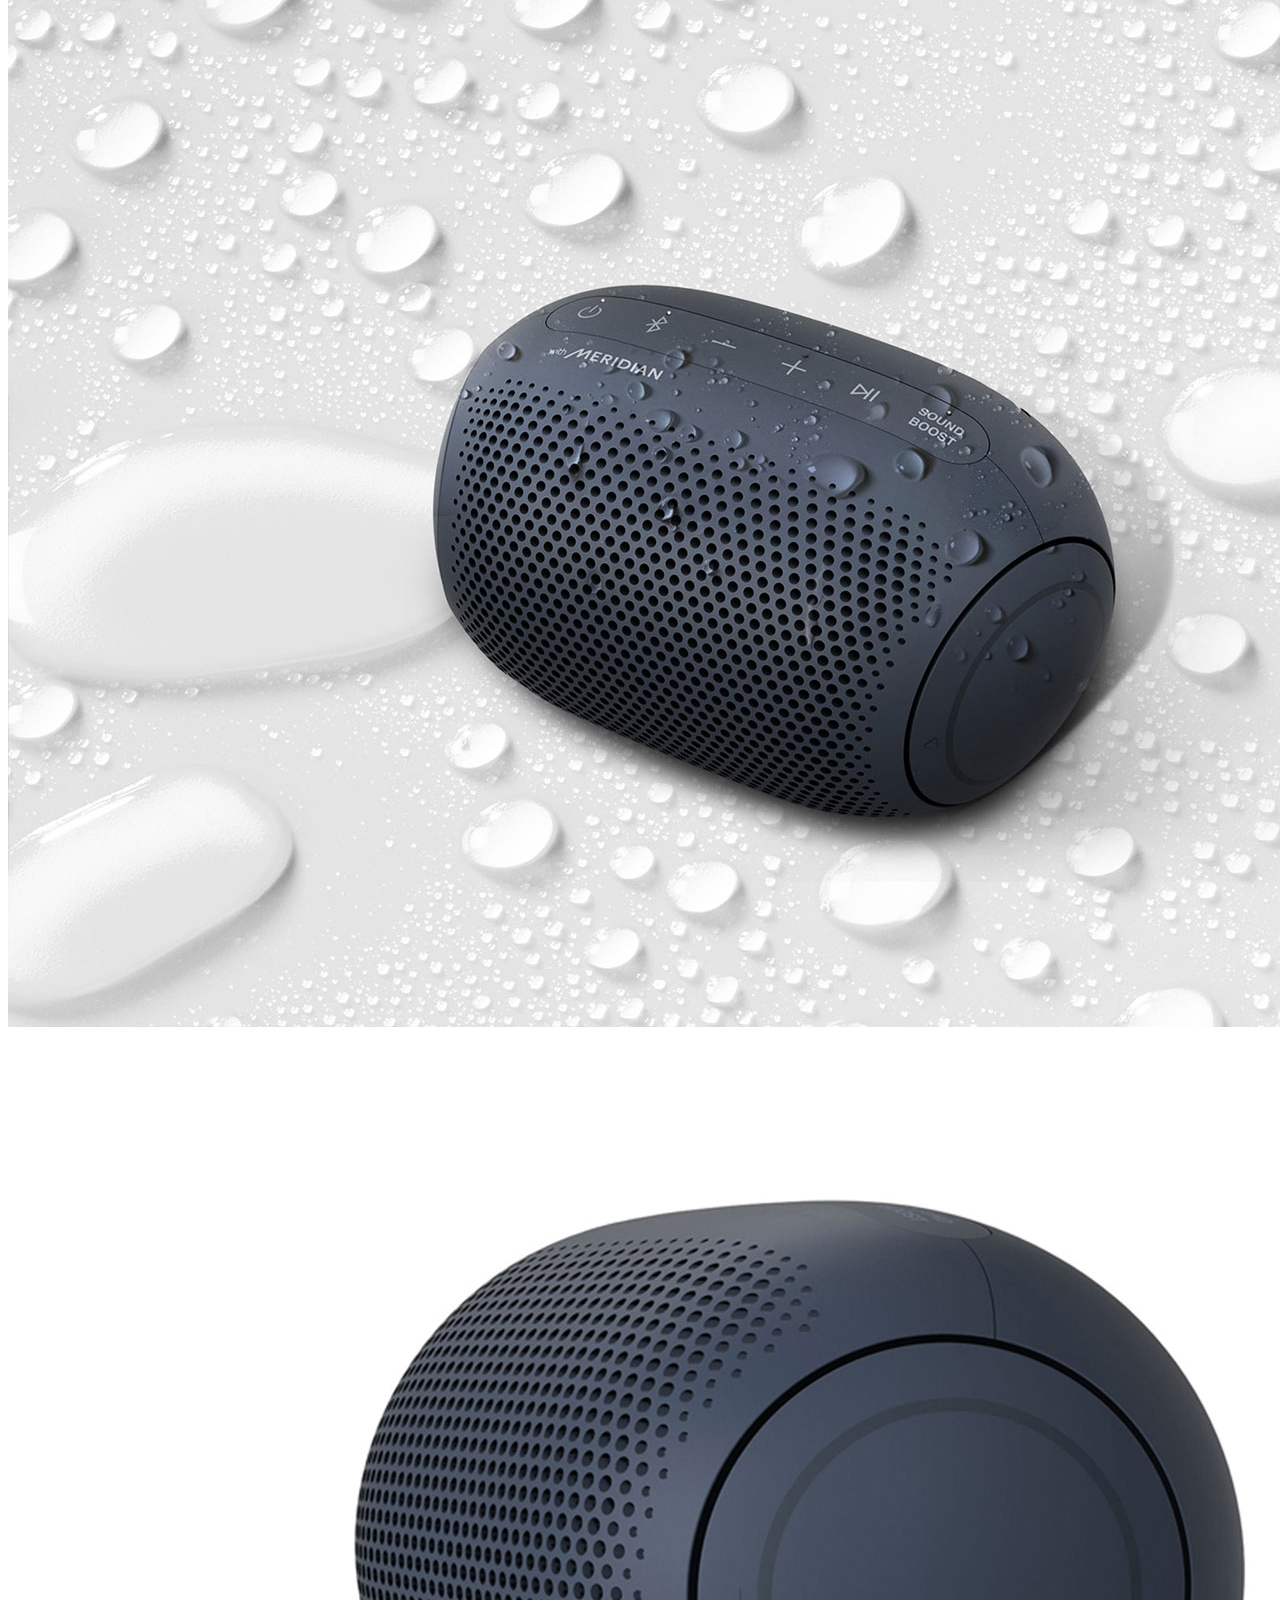
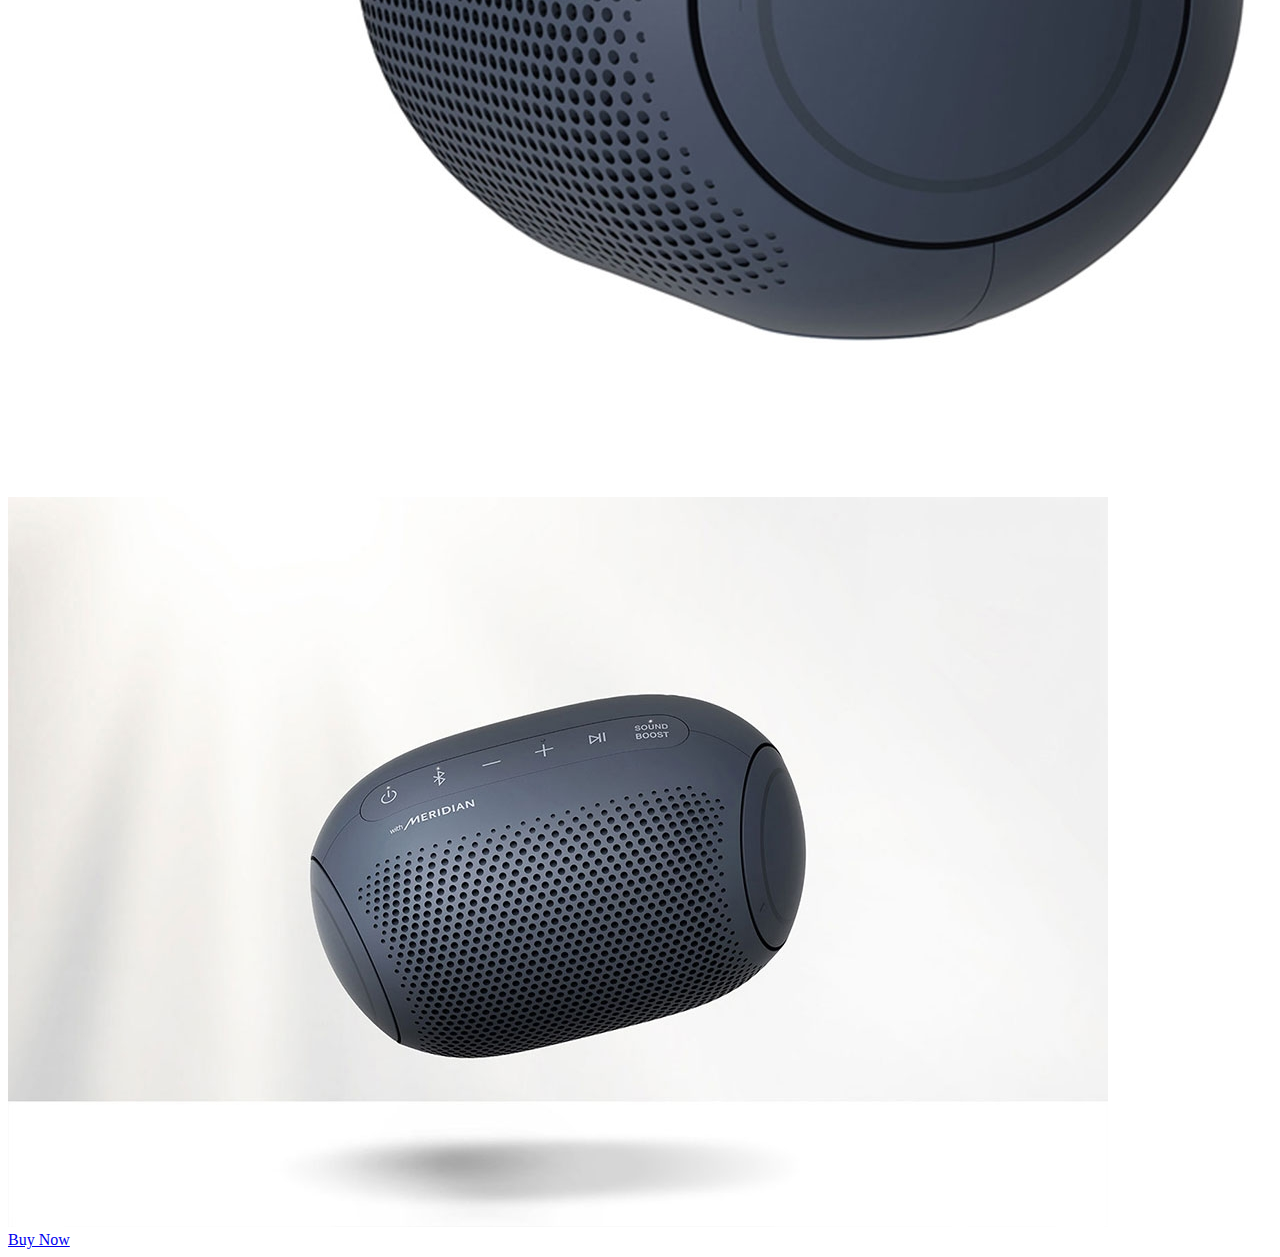
<file: speaker-01.html>
<!DOCTYPE html>
<html>
<head>
    <link rel="stylesheet" href="style.css">
    
</head>
<body>
    <div id= "menu" >
    <a href="index.html">Home</a>
    <a href="about.html">About</a>
    <a href="contact.html">Contact</a>
    </div>
    <h2> LG XBOOM GO PL2 Portable Bluetooth Speaker with Meridian Audio technology </h2>
    <div class= "gallery">
        <a href="speaker-01.html"><img src="Images/speakers/speaker-01.jpg"> </a>

    </div>   
    <h4>Price</h4>
    <p>This product costs R999.00</p>
    <br/>
    <h4>Stock Availability</h4>
    <p>The item is currently available for purchase and there is 8 of items in stock</p>
    <br/>
    <h4>Description</h4>
    <p>Meridian Audio Technology for less Distortion even at the highest volume.</p>
    <p>IPX5 water-resitant, so you can keen jamming without the worry of water hitting your speaker.</p>
    <p>Keep the hits coming all night long with 10 hours of bttery life</p>
    <p>You can control your speaker with the LG XBOOM bluetooth app.</p>
    <p>Wirelessly link two speakers for big, immersive sound.</p>
    <p>It gives about bigger bass with a passive radiator.</p>
    <br/>
    <h4>Product Information</h4>
    <table border="1">
    <tr>
      <th>Dimensions</th>
      <th>Model</th>  
      <th>Unit count</th>
      <th>Material</th>
    </tr>
    <tr>
      <td>99.2mm*56.5mm(W)/3.9inches*2.8inches</td>
      <td>KCM-00001</td>
      <td>1</td>
      <td>Microfiber</td>      
    </tr>
    </table>
    <br/>
    <div id="bottom page">
    <a href="speaker-01.html"><img src="Images/speakers/speaker-02.jpg"></a>
    <a href="speaker-01.html"><img src="Images/speakers/speaker-03.jpg"></a>
    <a href="speaker-01.html"><img src="Images/speakers/speaker-04.jpg"></a>
    <br/>
    <a href="keyboard-01.html">Buy Now</a>
    </div>
</body>
</html>
</file>
<file: style.css>
.gallery img{
    width: 100%;
}

#menu{
   width:100%;
   height:40;
   background-color:plum;
   padding-top:12;
    
}

#menu a{
    color:#ffffff;
    font-family:Helvetica,cursive;
    font-size:18;
    text-decoration:none;
    font-weight: 800;
    
    padding-left:20;
    padding-right:20;
    
    
}


#menu a:hover{
    color:#5077bd;
}

th{
    font-weight: 800;
    background-color:maroon;
    color:saddlebrown
}

table{
      font-family: Helvetica, sans-serif;
      border-collapse: collapse;
      border-width: 1;
      border-style: solid;
      border-color: #2965A6;
    
}
</file>
